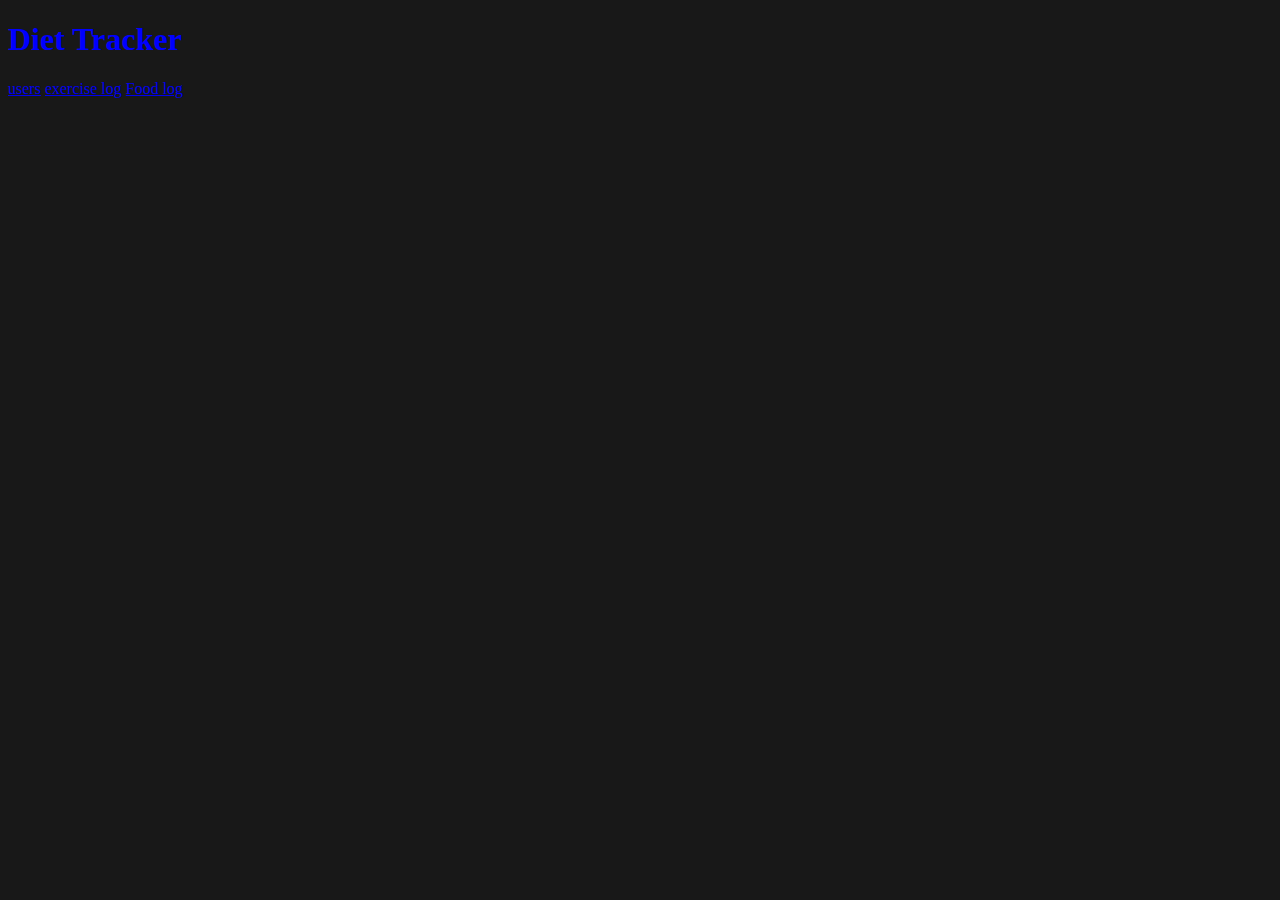
<file: index.html>
<!DOCTYPE html>
<html lang="en">
<head>
    <meta charset="UTF-8">
    <meta name="viewport" content="width=device-width, initial-scale=1.0">
    <link rel="stylesheet" href="assets/style.css"/>
    <title>Diet Tracker</title>
</head>
<body>
    <h1>Diet Tracker</h1>
    <a href="assets/users-page/users.html">users</a>
    <a href="assets/exercise-log-page/exercise-log.html">exercise log</a>
    <a href="assets/food-log-page/food-log.html">Food log</a>


    <script src="assets/scripts.js"></script>
</body>
</html>
</file>
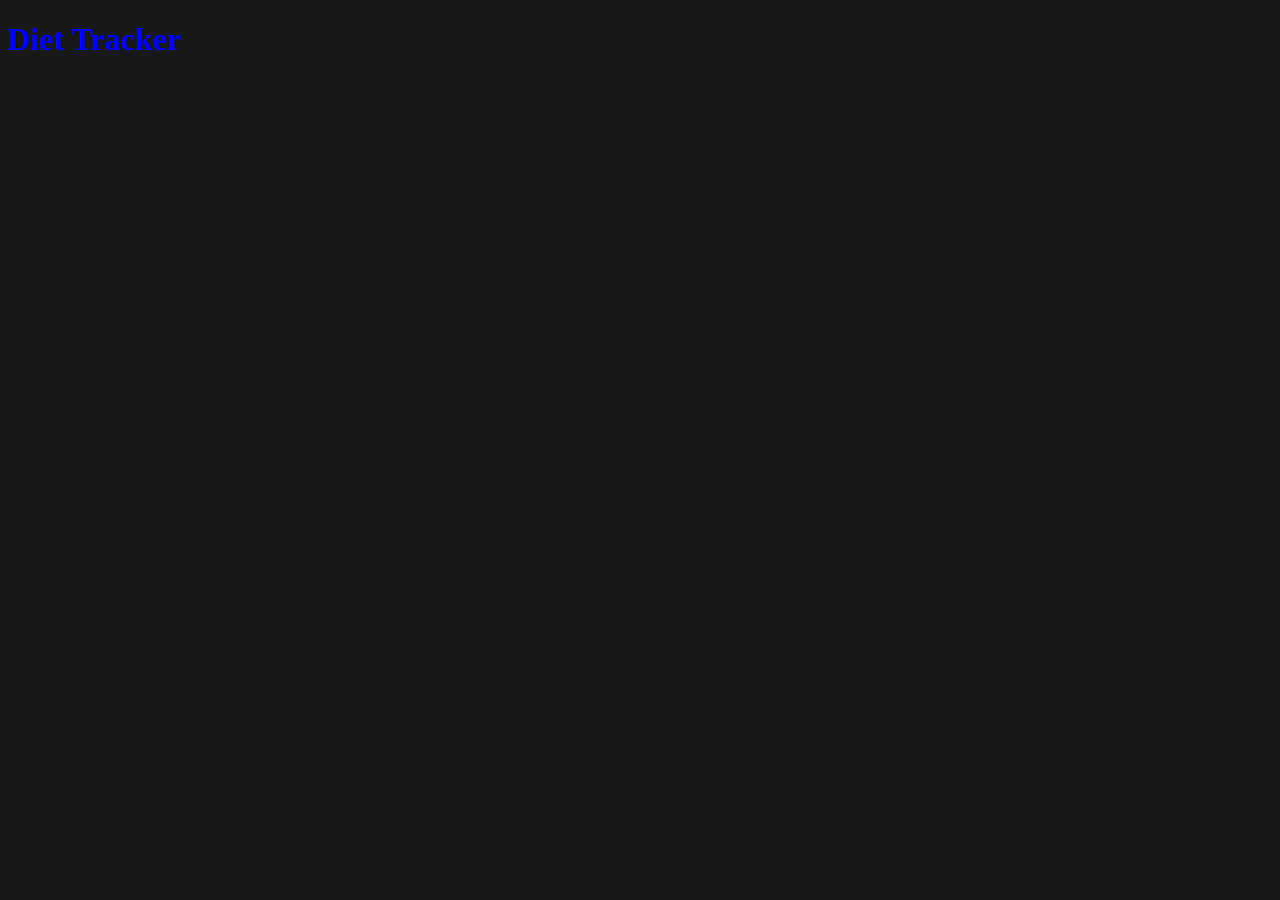
<file: src/index.html>
<!DOCTYPE html>
<html lang="en">
<head>
    <meta charset="UTF-8">
    <meta name="viewport" content="width=device-width, initial-scale=1.0">
    <link rel="stylesheet" href="assets/style.css"/>
    <title>Diet Tracker</title>
</head>
<body>
    <h1>Diet Tracker</h1>

    <script src="assets/scripts.js"></script>
</body>
</html>
</file>
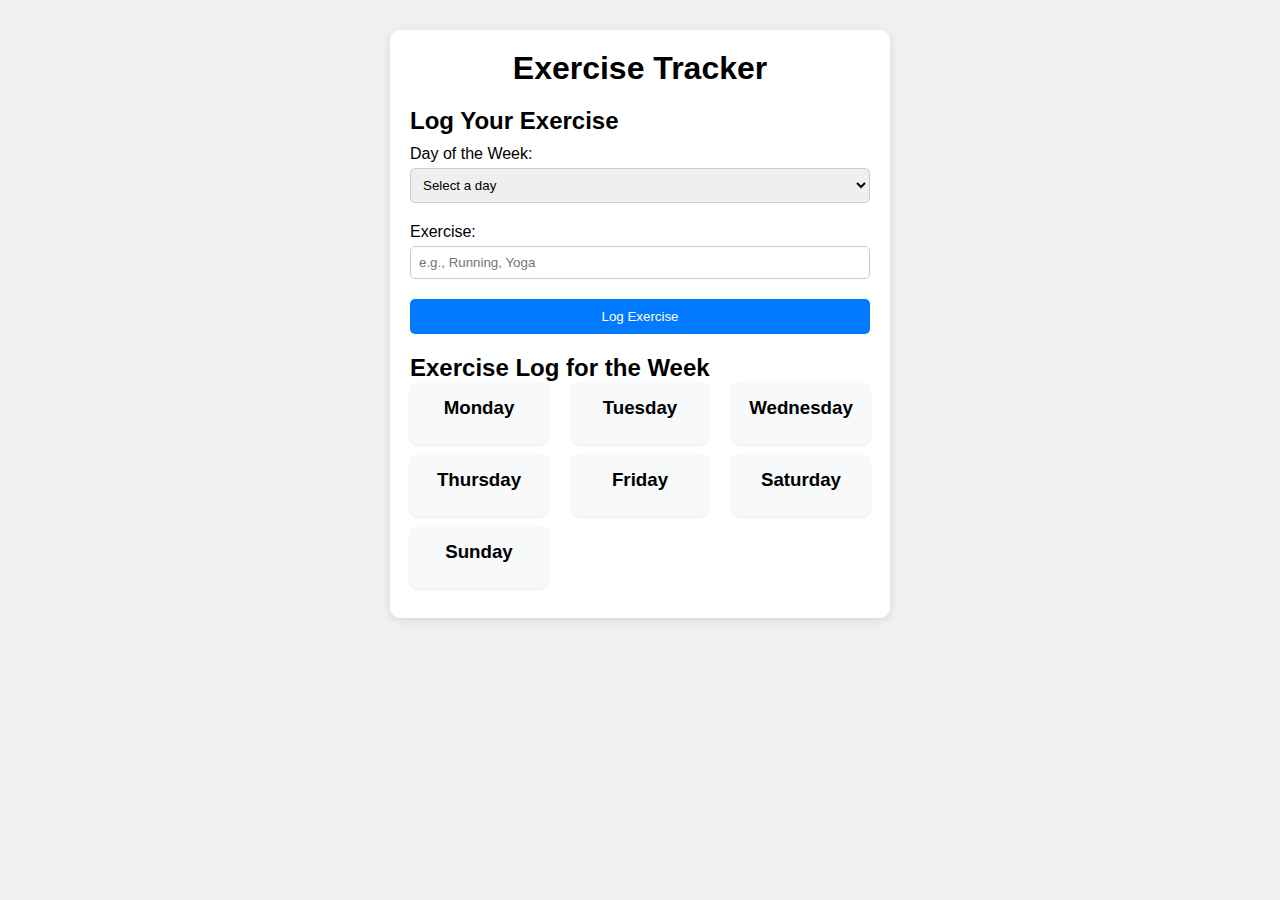
<file: assets/exercise-log-page/exercise-log.html>
<!DOCTYPE html>
<html lang="en">
<head>
  <meta charset="UTF-8">
  <meta name="viewport" content="width=device-width, initial-scale=1.0">
  <title>Weekly Exercise Tracker</title>
  <link rel="stylesheet" href="exercise-log-style.css">
</head>
<body>
  <div class="container">
    <h1>Exercise Tracker</h1>

    <!-- Exercise Log Form -->
    <div id="exerciseForm">
      <h2>Log Your Exercise</h2>
      <form id="logForm">
        <label for="dayOfWeek">Day of the Week:</label>
        <select id="dayOfWeek" required>
          <option value="">Select a day</option>
          <option value="Monday">Monday</option>
          <option value="Tuesday">Tuesday</option>
          <option value="Wednesday">Wednesday</option>
          <option value="Thursday">Thursday</option>
          <option value="Friday">Friday</option>
          <option value="Saturday">Saturday</option>
          <option value="Sunday">Sunday</option>
        </select><br>

        <label for="exercise">Exercise:</label>
        <input type="text" id="exercise" name="exercise" placeholder="e.g., Running, Yoga" required><br>

        <button type="submit">Log Exercise</button>
      </form>
    </div>

    <!-- Display Exercise Log -->
    <div id="exerciseLog">
      <h2>Exercise Log for the Week</h2>
      <div id="logDisplay">
        <div class="day" id="Monday">
          <h3>Monday</h3>
          <ul></ul>
        </div>
        <div class="day" id="Tuesday">
          <h3>Tuesday</h3>
          <ul></ul>
        </div>
        <div class="day" id="Wednesday">
          <h3>Wednesday</h3>
          <ul></ul>
        </div>
        <div class="day" id="Thursday">
          <h3>Thursday</h3>
          <ul></ul>
        </div>
        <div class="day" id="Friday">
          <h3>Friday</h3>
          <ul></ul>
        </div>
        <div class="day" id="Saturday">
          <h3>Saturday</h3>
          <ul></ul>
        </div>
        <div class="day" id="Sunday">
          <h3>Sunday</h3>
          <ul></ul>
        </div>
      </div>
    </div>
  </div>

  <script src="exercise-log-scripts.js"></script>
</body>
</html>
</file>
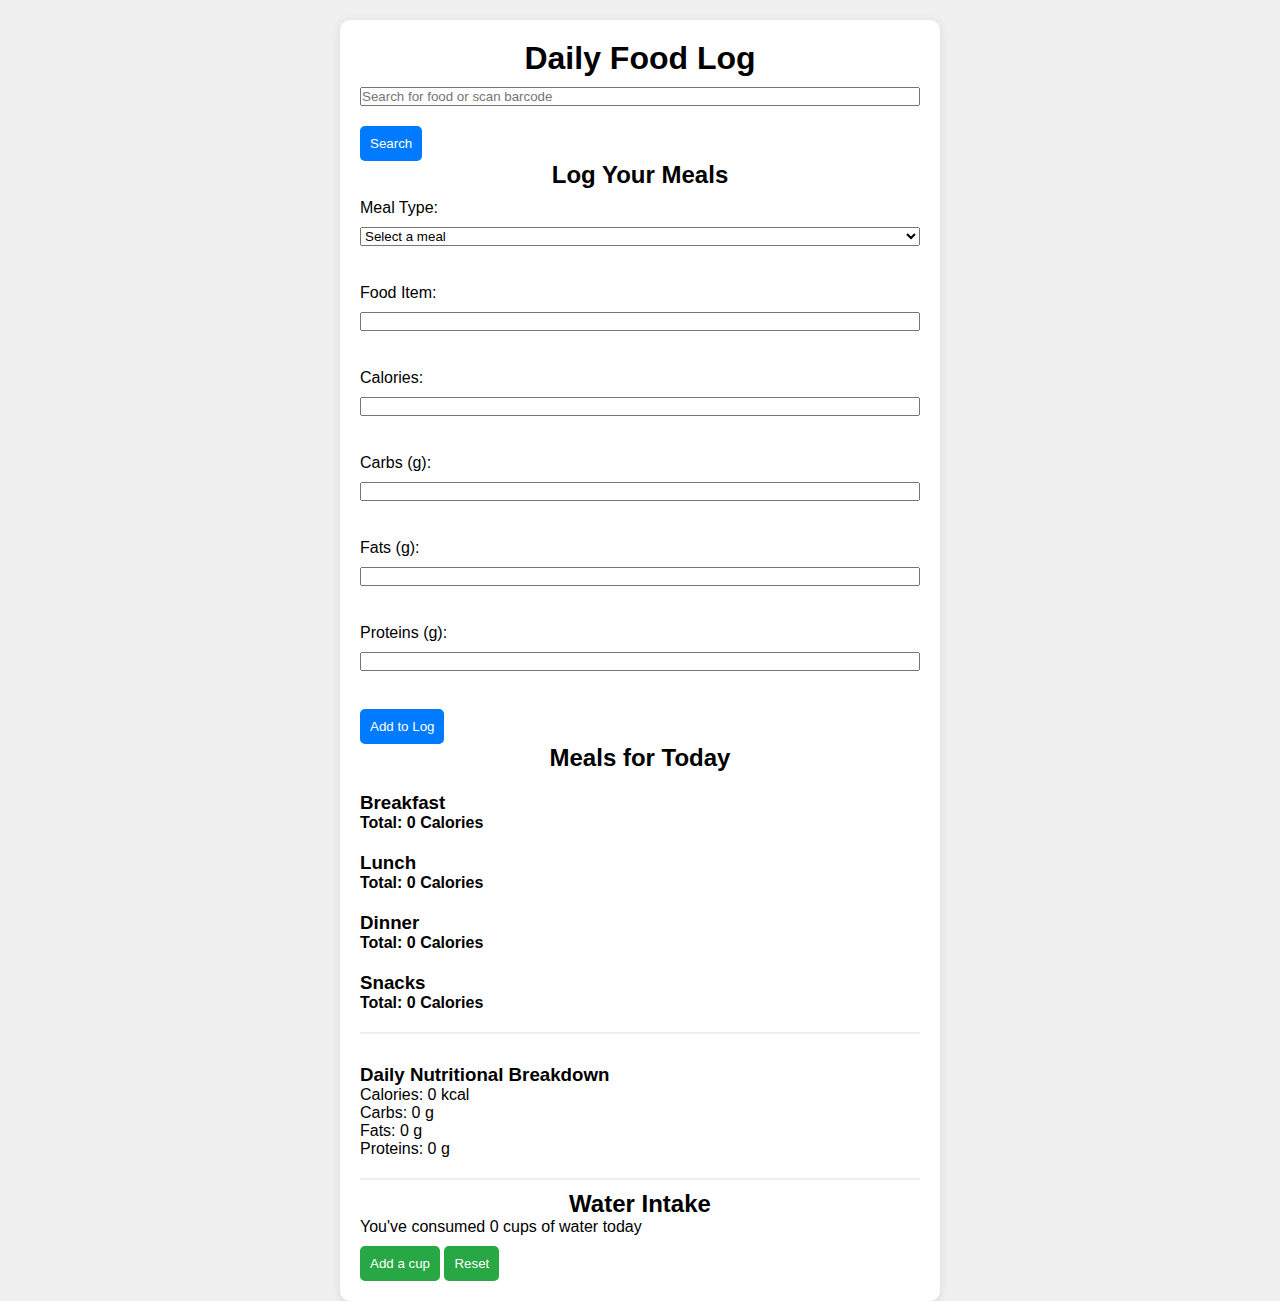
<file: assets/food-log-page/food-log.html>
<!DOCTYPE html>
<html lang="en">
<head>
  <meta charset="UTF-8">
  <meta name="viewport" content="width=device-width, initial-scale=1.0">
  <title>Daily Food Log</title>
  <link rel="stylesheet" href="food-log-style.css">
</head>
<body>
  <div class="container">
    <h1>Daily Food Log</h1>

    <!-- Search bar for finding foods (Placeholder) -->
    <div class="search-bar">
      <input type="text" id="foodSearch" placeholder="Search for food or scan barcode">
      <button id="searchButton">Search</button>
    </div>

    <!-- Food Log Form -->
    <div id="foodForm">
      <h2>Log Your Meals</h2>
      <form id="mealForm">
        <label for="mealType">Meal Type:</label>
        <select id="mealType" required>
          <option value="">Select a meal</option>
          <option value="Breakfast">Breakfast</option>
          <option value="Lunch">Lunch</option>
          <option value="Dinner">Dinner</option>
          <option value="Snacks">Snacks</option>
        </select><br>

        <label for="foodItem">Food Item:</label>
        <input type="text" id="foodItem" name="foodItem" required><br>

        <label for="calories">Calories:</label>
        <input type="number" id="calories" name="calories" required><br>

        <label for="carbs">Carbs (g):</label>
        <input type="number" id="carbs" name="carbs" required><br>

        <label for="fats">Fats (g):</label>
        <input type="number" id="fats" name="fats" required><br>

        <label for="proteins">Proteins (g):</label>
        <input type="number" id="proteins" name="proteins" required><br>

        <button type="submit">Add to Log</button>
      </form>
    </div>

    <!-- Display Food Log -->
    <div id="mealLog">
      <h2>Meals for Today</h2>

      <!-- Meal sections: Breakfast, Lunch, Dinner, Snacks -->
      <div class="meal-section" id="Breakfast">
        <h3>Breakfast</h3>
        <ul></ul>
        <p class="totals">Total: <span class="totalCalories">0</span> Calories</p>
      </div>

      <div class="meal-section" id="Lunch">
        <h3>Lunch</h3>
        <ul></ul>
        <p class="totals">Total: <span class="totalCalories">0</span> Calories</p>
      </div>

      <div class="meal-section" id="Dinner">
        <h3>Dinner</h3>
        <ul></ul>
        <p class="totals">Total: <span class="totalCalories">0</span> Calories</p>
      </div>

      <div class="meal-section" id="Snacks">
        <h3>Snacks</h3>
        <ul></ul>
        <p class="totals">Total: <span class="totalCalories">0</span> Calories</p>
      </div>

      <!-- Daily Nutritional Breakdown -->
      <div id="dailyBreakdown">
        <h3>Daily Nutritional Breakdown</h3>
        <p>Calories: <span id="dailyCalories">0</span> kcal</p>
        <p>Carbs: <span id="dailyCarbs">0</span> g</p>
        <p>Fats: <span id="dailyFats">0</span> g</p>
        <p>Proteins: <span id="dailyProteins">0</span> g</p>
      </div>
    </div>

    <!-- Water Intake Tracker -->
    <div id="waterTracker">
      <h2>Water Intake</h2>
      <p>You've consumed <span id="waterIntake">0</span> cups of water today</p>
      <button id="addWater">Add a cup</button>
      <button id="resetWater">Reset</button>
    </div>
  </div>

  <script src="food-log-script.js"></script>
</body>
</html>
</file>
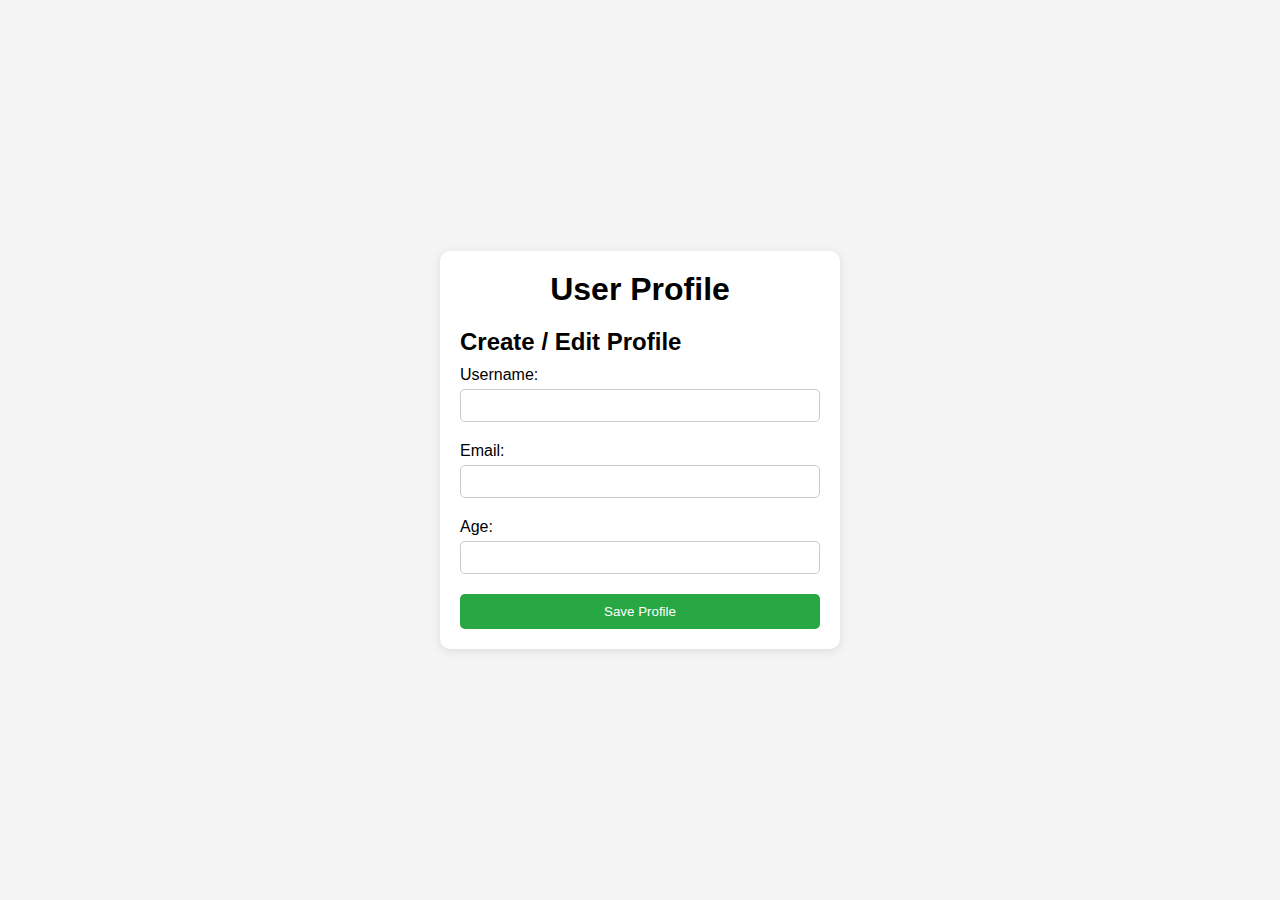
<file: assets/users-page/users.html>
<!DOCTYPE html>
<html lang="en">
<head>
  <meta charset="UTF-8">
  <meta name="viewport" content="width=device-width, initial-scale=1.0">
  <title>User Profile Management</title>
  <link rel="stylesheet" href="users-style.css">
</head>
<body>
  <div class="container">
    <h1>User Profile</h1>

    <!-- Form for user profile creation -->
    <div id="userForm">
      <h2>Create / Edit Profile</h2>
      <form id="profileForm">
        <label for="username">Username:</label>
        <input type="text" id="username" name="username" required><br>

        <label for="email">Email:</label>
        <input type="email" id="email" name="email" required><br>

        <label for="age">Age:</label>
        <input type="number" id="age" name="age" required><br>

        <button type="submit">Save Profile</button>
      </form>
    </div>

    <!-- Section to display user profile -->
    <div id="profileDisplay" class="hidden">
      <h2>Profile Details</h2>
      <p><strong>Username:</strong> <span id="displayUsername"></span></p>
      <p><strong>Email:</strong> <span id="displayEmail"></span></p>
      <p><strong>Age:</strong> <span id="displayAge"></span></p>
      <button id="editProfile">Edit Profile</button>
      <button id="deleteProfile">Delete Profile</button>
    </div>
  </div>

  <script src="users-script.js"></script>
</body>
</html>
</file>
<file: assets/style.css>
body{
    background-color: rgb(24, 24, 24);
    color: blue;
}
</file>
<file: src/assets/style.css>
body{
    background-color: rgb(24, 24, 24);
    color: blue;
}
</file>
<file: assets/exercise-log-page/exercise-log-style.css>
* {
    box-sizing: border-box;
    margin: 0;
    padding: 0;
  }
  
  body {
    font-family: Arial, sans-serif;
    background-color: #f0f0f0;
    display: flex;
    justify-content: center;
    align-items: flex-start;
    padding-top: 30px;
    height: 100vh;
  }
  
  .container {
    background-color: white;
    padding: 20px;
    border-radius: 10px;
    box-shadow: 0 2px 10px rgba(0, 0, 0, 0.1);
    max-width: 500px;
    width: 100%;
  }
  
  h1 {
    text-align: center;
    margin-bottom: 20px;
  }
  
  label {
    display: block;
    margin: 10px 0 5px;
  }
  
  input[type="text"],
  select {
    width: 100%;
    padding: 8px;
    margin-bottom: 10px;
    border-radius: 5px;
    border: 1px solid #ccc;
  }
  
  button {
    background-color: #007bff;
    color: white;
    border: none;
    padding: 10px;
    border-radius: 5px;
    cursor: pointer;
    width: 100%;
    margin-top: 10px;
  }
  
  button:hover {
    background-color: #0056b3;
  }
  
  #exerciseLog {
    margin-top: 20px;
  }
  
  #logDisplay {
    display: flex;
    flex-wrap: wrap;
    justify-content: space-between;
  }
  
  .day {
    background-color: #f8f9fa;
    padding: 15px;
    width: 30%;
    margin-bottom: 10px;
    border-radius: 8px;
    box-shadow: 0 1px 3px rgba(0, 0, 0, 0.1);
  }
  
  .day h3 {
    margin-bottom: 10px;
    text-align: center;
  }
  
  .day ul {
    list-style-type: none;
  }
  
  .day ul li {
    background-color: #007bff;
    color: white;
    padding: 5px;
    border-radius: 5px;
    margin-bottom: 5px;
  }
  
  .day ul li:last-child {
    margin-bottom: 0;
  }
</file>
<file: assets/food-log-page/food-log-style.css>
* {
    box-sizing: border-box;
    margin: 0;
    padding: 0;
  }
  
  body {
    font-family: Arial, sans-serif;
    background-color: #f0f0f0;
    display: flex;
    justify-content: center;
    align-items: flex-start;
    padding-top: 20px;
  }
  
  .container {
    background-color: white;
    padding: 20px;
    border-radius: 10px;
    box-shadow: 0 2px 10px rgba(0, 0, 0, 0.1);
    max-width: 600px;
    width: 100%;
  }
  
  h1, h2 {
    text-align: center;
  }
  
  h3 {
    margin-top: 20px;
  }
  
  label, input, select {
    display: block;
    margin: 10px 0;
    width: 100%;
  }
  
  button {
    background-color: #007bff;
    color: white;
    border: none;
    padding: 10px;
    border-radius: 5px;
    cursor: pointer;
    margin-top: 10px;
  }
  
  button:hover {
    background-color: #0056b3;
  }
  
  .meal-section {
    margin-top: 20px;
  }
  
  ul {
    list-style: none;
    padding: 0;
  }
  
  ul li {
    background-color: #f8f9fa;
    margin: 5px 0;
    padding: 10px;
    border-radius: 5px;
  }
  
  .totals {
    font-weight: bold;
  }
  
  #dailyBreakdown, #waterTracker {
    margin-top: 20px;
    padding-top: 10px;
    border-top: 2px solid #f0f0f0;
  }
  
  #waterTracker button {
    background-color: #28a745;
  }
  
  #waterTracker button:hover {
    background-color: #218838;
  }
</file>
<file: assets/users-page/users-style.css>
* {
    box-sizing: border-box;
    margin: 0;
    padding: 0;
  }
  
  body {
    font-family: Arial, sans-serif;
    background-color: #f4f4f4;
    display: flex;
    justify-content: center;
    align-items: center;
    height: 100vh;
  }
  
  .container {
    background-color: white;
    padding: 20px;
    border-radius: 10px;
    box-shadow: 0 2px 10px rgba(0, 0, 0, 0.1);
    max-width: 400px;
    width: 100%;
  }
  
  h1 {
    text-align: center;
    margin-bottom: 20px;
  }
  
  label {
    display: block;
    margin: 10px 0 5px;
  }
  
  input[type="text"],
  input[type="email"],
  input[type="number"] {
    width: 100%;
    padding: 8px;
    margin-bottom: 10px;
    border-radius: 5px;
    border: 1px solid #ccc;
  }
  
  button {
    background-color: #28a745;
    color: white;
    border: none;
    padding: 10px;
    border-radius: 5px;
    cursor: pointer;
    width: 100%;
    margin-top: 10px;
  }
  
  button:hover {
    background-color: #218838;
  }
  
  .hidden {
    display: none;
  }
  
  #profileDisplay {
    margin-top: 20px;
  }
  
  #profileDisplay p {
    margin: 10px 0;
  }
  
  #editProfile, #deleteProfile {
    background-color: #007bff;
  }
  
  #deleteProfile {
    background-color: #dc3545;
    margin-top: 10px;
  }
  
  #editProfile:hover {
    background-color: #0056b3;
  }
  
  #deleteProfile:hover {
    background-color: #c82333;
  }
</file>
